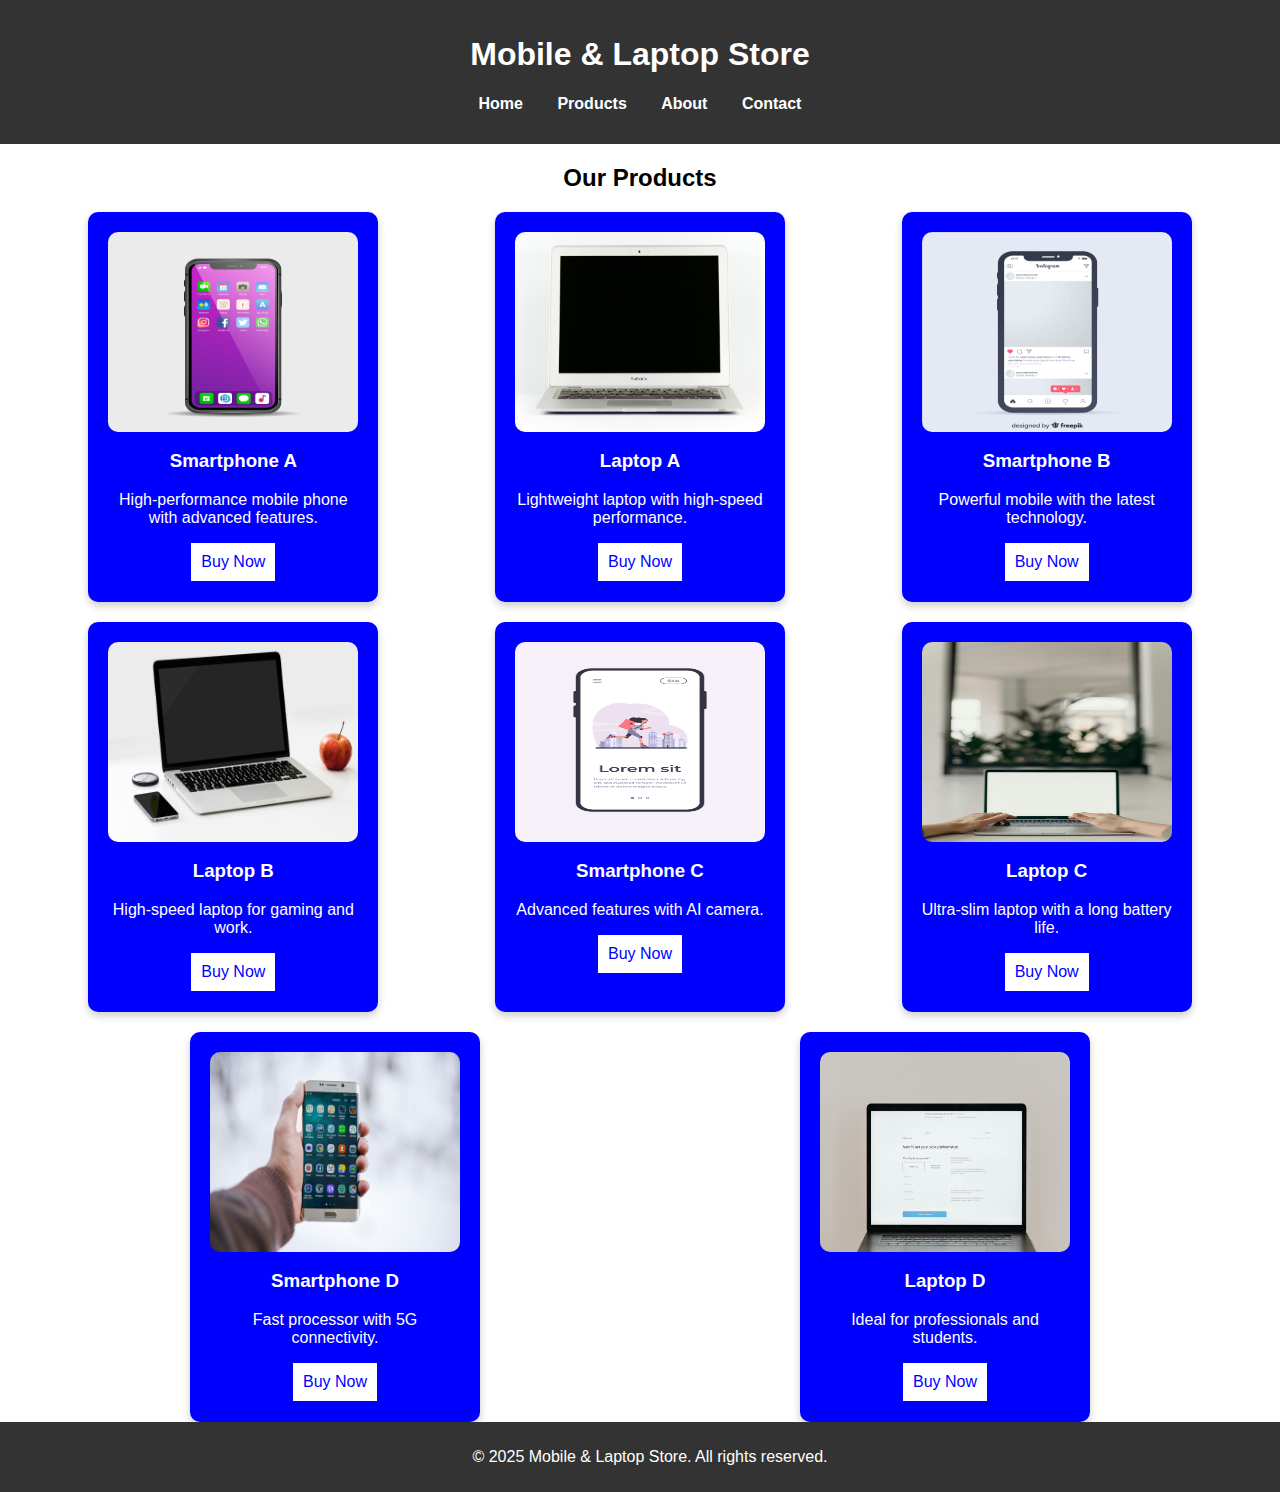
<file: index.html>
<html lang="en">
<head>
    <meta charset="UTF-8">
    <meta name="viewport" content="width=device-width, initial-scale=1.0">
    <meta name="description" content="Best eCommerce website for mobile phones and laptops. Find the latest gadgets at the best prices!">
    <meta name="keywords" content="eCommerce, mobile phones, laptops, best deals,Prince Singh Dogra, buy online">
    <meta name="robot" content="index,follow">
    <meta name="author" content="Your Name">
    <title>Mobile & Laptop Store</title>
    <link rel="stylesheet" href="styles.css">
</head>
<body>
    <header>
        <h1>Mobile & Laptop Store</h1>
        <nav>
            <ul>
                <li><a href="index.html">Home</a></li>
                <li><a href="products.html">Products</a></li>
                <li><a href="about.html">About</a></li>
                <li><a href="contact.html">Contact</a></li>
            </ul>
        </nav>
    </header>
    
    <section id="products">
        <h2>Our Products</h2>
        <div class="product-container">
            <div class="product-card">
                <img src="phone1.jpg" alt="Mobile Phone 1">
                <h3>Smartphone A</h3>
                <p>High-performance mobile phone with advanced features.</p>
                <button>Buy Now</button>
            </div>
            <div class="product-card">
                <img src="laptop1.jpg" alt="Laptop 1">
                <h3>Laptop A</h3>
                <p>Lightweight laptop with high-speed performance.</p>
                <button>Buy Now</button>
            </div>
            <div class="product-card">
                <img src="phone2.jpg" alt="Mobile Phone 2">
                <h3>Smartphone B</h3>
                <p>Powerful mobile with the latest technology.</p>
                <button>Buy Now</button>
            </div>
            <div class="product-card">
                <img src="laptop2.jpg" alt="Laptop 2">
                <h3>Laptop B</h3>
                <p>High-speed laptop for gaming and work.</p>
                <button>Buy Now</button>
            </div>
            <div class="product-card">
                <img src="phone3.jpg" alt="Mobile Phone 3">
                <h3>Smartphone C</h3>
                <p>Advanced features with AI camera.</p>
                <button>Buy Now</button>
            </div>
            <div class="product-card">
                <img src="laptop3.jpg" alt="Laptop 3">
                <h3>Laptop C</h3>
                <p>Ultra-slim laptop with a long battery life.</p>
                <button>Buy Now</button>
            </div>
            <div class="product-card">
                <img src="phone4.jpg" alt="Mobile Phone 4">
                <h3>Smartphone D</h3>
                <p>Fast processor with 5G connectivity.</p>
                <button>Buy Now</button>
            </div>
            <div class="product-card">
                <img src="laptop4.jpg" alt="Laptop 4">
                <h3>Laptop D</h3>
                <p>Ideal for professionals and students.</p>
                <button>Buy Now</button>
            </div>
        </div>
    </section>
    
    <footer>
        <p>&copy; 2025 Mobile & Laptop Store. All rights reserved.</p>
    </footer>
</body>
</html>
</file>
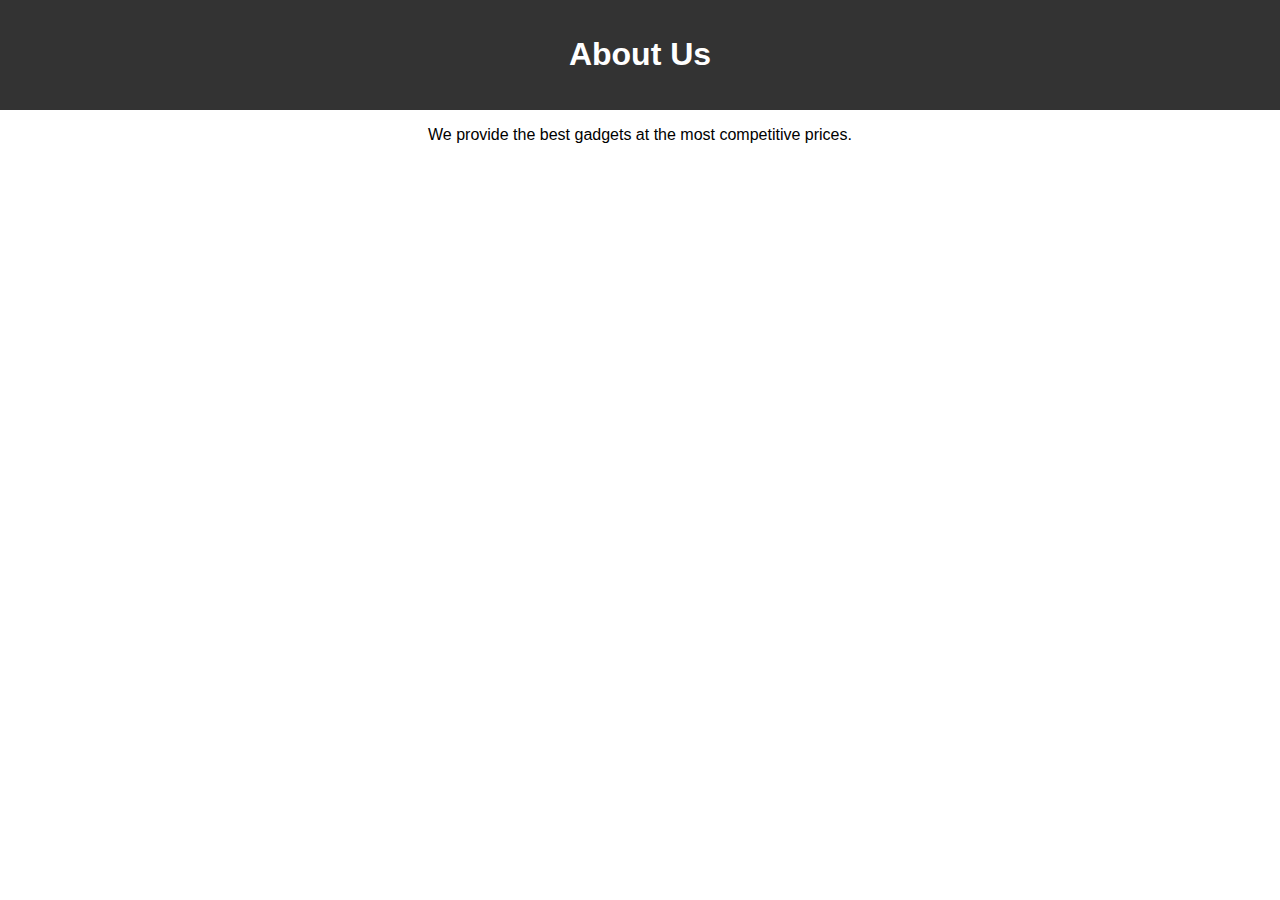
<file: about.html>
<html lang="en">
<head>
    <meta charset="UTF-8">
    <meta name="viewport" content="width=device-width, initial-scale=1.0">
    <title>About Us - Mobile & Laptop Store</title>
    <link rel="stylesheet" href="styles.css">
</head>
<body>
    <header>
        <h1>About Us</h1>
    </header>
    <p>We provide the best gadgets at the most competitive prices.</p>
</body>
</html>
</file>
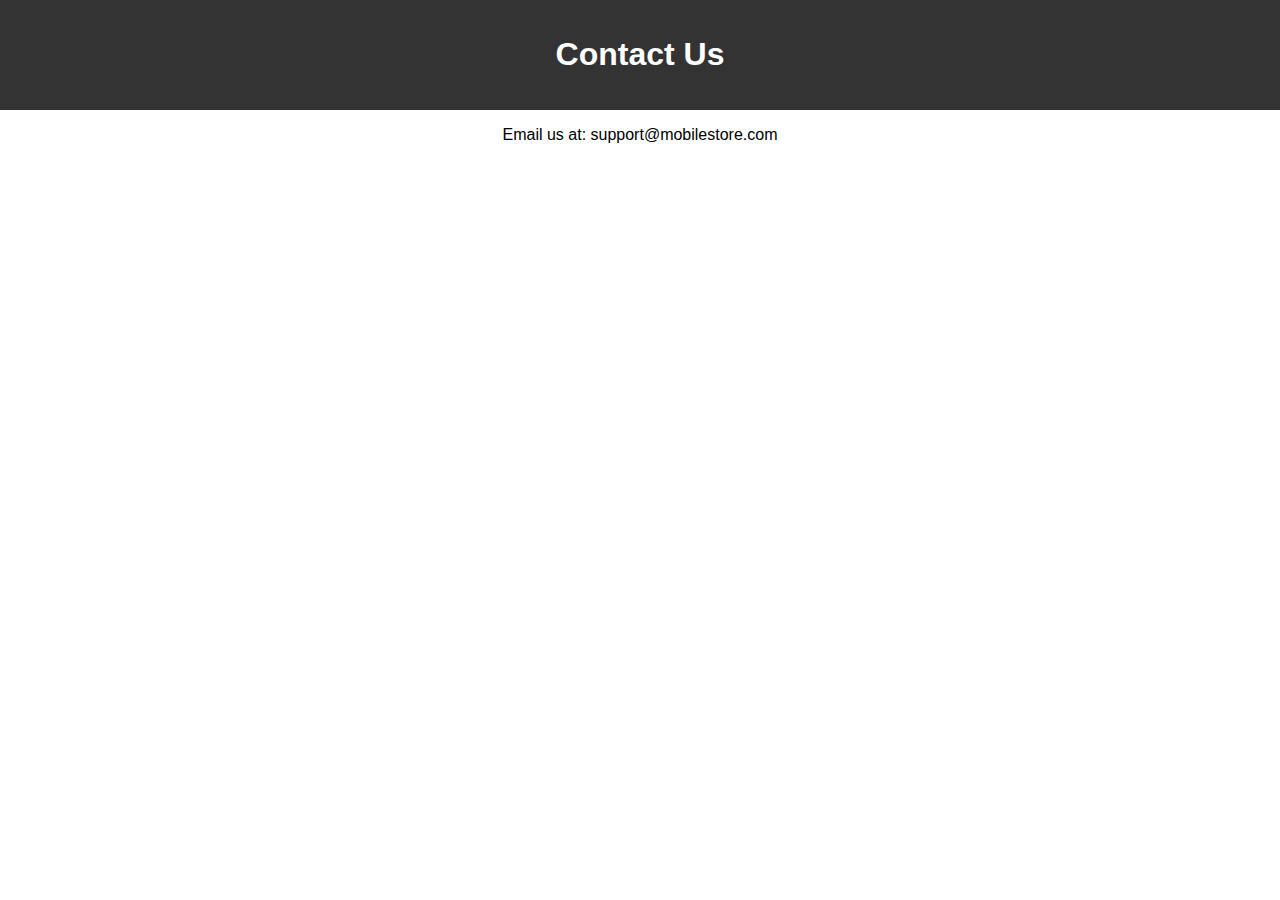
<file: contact.html>
<html lang="en">
<head>
    <meta charset="UTF-8">
    <meta name="viewport" content="width=device-width, initial-scale=1.0">
    <title>Contact Us - Mobile & Laptop Store</title>
    <link rel="stylesheet" href="styles.css">
</head>
<body>
    <header>
        <h1>Contact Us</h1>
    </header>
    <p>Email us at: support@mobilestore.com</p>
</body>
</html>
</file>
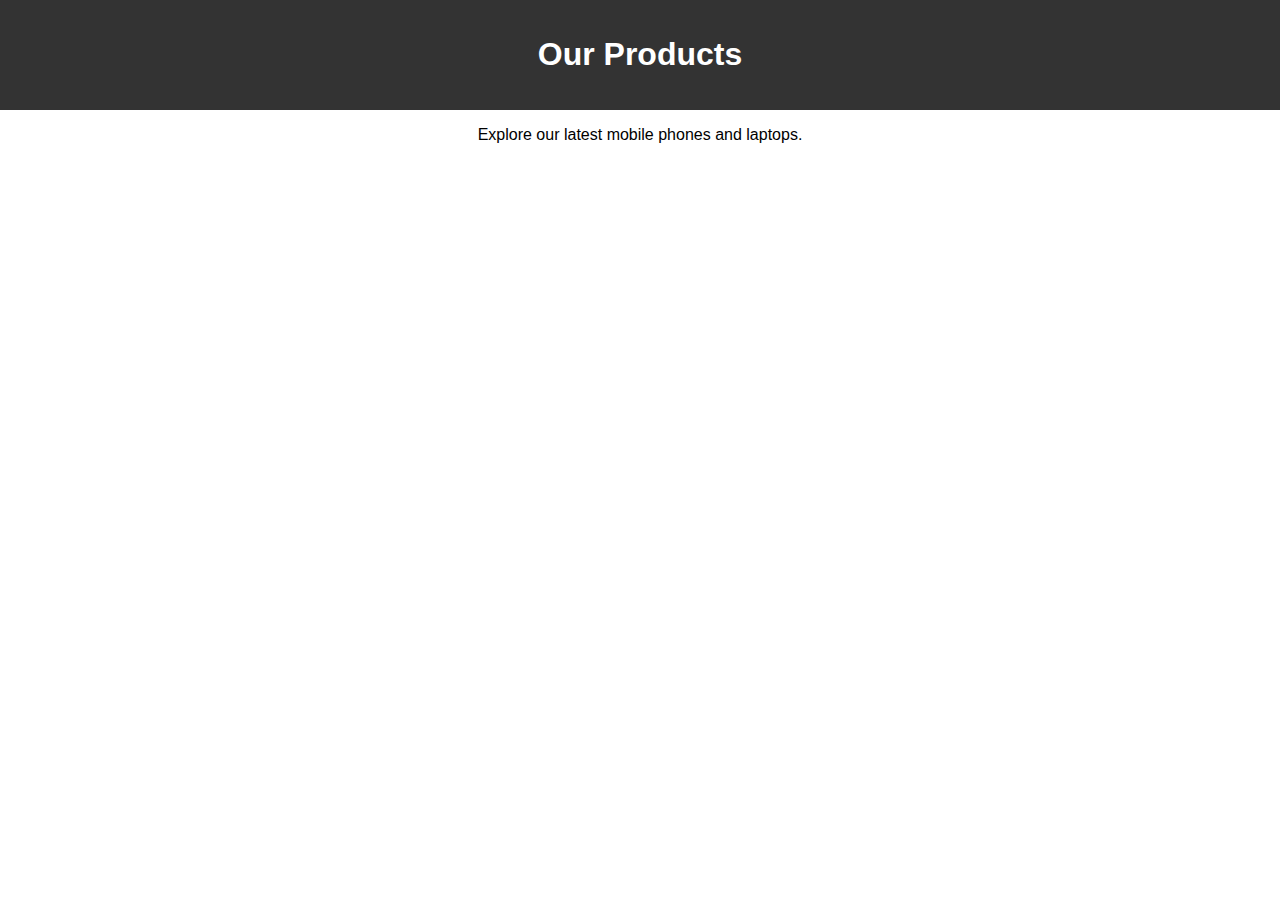
<file: products.html>
<html lang="en">
<head>
    <meta charset="UTF-8">
    <meta name="viewport" content="width=device-width, initial-scale=1.0">
    <title>Products - Mobile & Laptop Store</title>
    <link rel="stylesheet" href="styles.css">
</head>
<body>
    <header>
        <h1>Our Products</h1>
    </header>
    <p>Explore our latest mobile phones and laptops.</p>
</body>
</html>
</file>
<file: styles.css>
body {
    font-family: Arial, sans-serif;
    background-color: white;
    margin: 0;
    padding: 0;
    text-align: center;
}

header {
    background-color: #333;
    color: white;
    padding: 15px;
}

nav ul {
    list-style-type: none;
    padding: 0;
}

nav ul li {
    display: inline;
    margin: 0 15px;
}

nav ul li a {
    color: white;
    text-decoration: none;
    font-weight: bold;
}

/* Product Container */
.product-container {
    display: flex;
    flex-wrap: wrap;
    justify-content:space-around;
    gap: 20px;
    max-width: 1200px;
    margin: 0 auto;
}

/* Product Cards */
.product-card {
    background-color: blue;
    color: white;
    padding: 20px;
    width: 250px;
    height: 350px;
    border-radius: 10px;
    box-shadow: 0 4px 8px rgba(0, 0, 0, 0.2);
    text-align: center;
}

.product-card img {
    width: 250px;
    height: 200px;
    border-radius: 10px;
}

button {
    background-color: white;
    color: blue;
    border: none;
    padding: 10px;
    cursor: pointer;
    font-size: 16px;
}

button:hover {
    background-color: lightgray;
}

footer {
    background-color: #333;
    color: white;
    padding: 10px;
    position: relative;
    bottom: 0;
    width: 100%;
}
</file>
